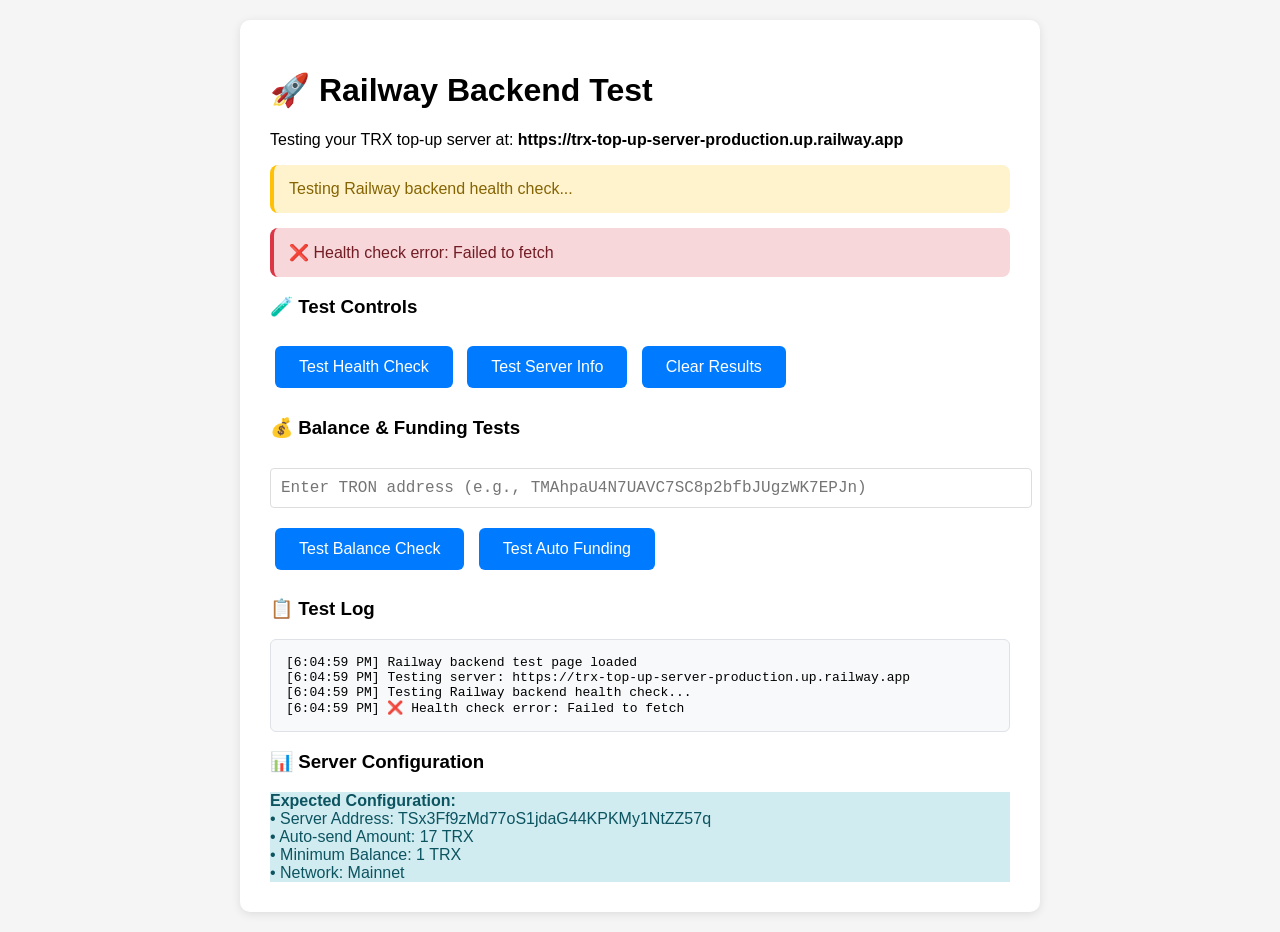
<file: test-railway.html>
<!DOCTYPE html>
<html lang="en">
<head>
    <meta charset="UTF-8">
    <meta name="viewport" content="width=device-width, initial-scale=1.0">
    <title>Railway Backend Test</title>
    <style>
        body {
            font-family: Arial, sans-serif;
            max-width: 800px;
            margin: 0 auto;
            padding: 20px;
            background: #f5f5f5;
        }
        .container {
            background: white;
            padding: 30px;
            border-radius: 10px;
            box-shadow: 0 2px 10px rgba(0,0,0,0.1);
        }
        .test-item {
            margin: 15px 0;
            padding: 15px;
            border-radius: 8px;
            border-left: 4px solid;
        }
        .success { background: #d4edda; border-color: #28a745; color: #155724; }
        .error { background: #f8d7da; border-color: #dc3545; color: #721c24; }
        .warning { background: #fff3cd; border-color: #ffc107; color: #856404; }
        .info { background: #d1ecf1; border-color: #17a2b8; color: #0c5460; }
        
        .test-button {
            background: #007bff;
            color: white;
            border: none;
            padding: 12px 24px;
            border-radius: 6px;
            cursor: pointer;
            margin: 10px 5px;
            font-size: 16px;
        }
        .test-button:hover { background: #0056b3; }
        .test-button:disabled { background: #6c757d; cursor: not-allowed; }
        
        .log {
            background: #f8f9fa;
            border: 1px solid #dee2e6;
            padding: 15px;
            margin: 15px 0;
            border-radius: 6px;
            font-family: monospace;
            white-space: pre-wrap;
            max-height: 300px;
            overflow-y: auto;
        }
        
        input[type="text"] {
            width: 100%;
            padding: 10px;
            margin: 10px 0;
            border: 1px solid #ddd;
            border-radius: 4px;
            font-size: 16px;
        }
        
        .address-input {
            font-family: monospace;
        }
    </style>
</head>
<body>
    <div class="container">
        <h1>🚀 Railway Backend Test</h1>
        <p>Testing your TRX top-up server at: <strong>https://trx-top-up-server-production.up.railway.app</strong></p>
        
        <div id="results"></div>
        
        <h3>🧪 Test Controls</h3>
        <button class="test-button" onclick="testHealth()">Test Health Check</button>
        <button class="test-button" onclick="testServerInfo()">Test Server Info</button>
        <button class="test-button" onclick="clearResults()">Clear Results</button>
        
        <h3>💰 Balance & Funding Tests</h3>
        <input type="text" id="testAddress" class="address-input" placeholder="Enter TRON address (e.g., TMAhpaU4N7UAVC7SC8p2bfbJUgzWK7EPJn)" />
        <br>
        <button class="test-button" onclick="testBalanceCheck()">Test Balance Check</button>
        <button class="test-button" onclick="testAutoFunding()">Test Auto Funding</button>
        
        <h3>📋 Test Log</h3>
        <div id="log" class="log"></div>
        
        <h3>📊 Server Configuration</h3>
        <div class="info">
            <strong>Expected Configuration:</strong><br>
            • Server Address: TSx3Ff9zMd77oS1jdaG44KPKMy1NtZZ57q<br>
            • Auto-send Amount: 17 TRX<br>
            • Minimum Balance: 1 TRX<br>
            • Network: Mainnet
        </div>
    </div>

    <script>
        const backendUrl = 'https://trx-top-up-server-production.up.railway.app';
        const results = document.getElementById('results');
        const log = document.getElementById('log');
        
        function logMessage(message, type = 'info') {
            const timestamp = new Date().toLocaleTimeString();
            log.textContent += `[${timestamp}] ${message}\n`;
            log.scrollTop = log.scrollHeight;
        }
        
        function addResult(message, type) {
            const div = document.createElement('div');
            div.className = `test-item ${type}`;
            div.textContent = message;
            results.appendChild(div);
            logMessage(message, type);
        }
        
        function clearResults() {
            results.innerHTML = '';
            log.textContent = '';
        }
        
        async function testHealth() {
            addResult('Testing Railway backend health check...', 'warning');
            
            try {
                const response = await fetch(`${backendUrl}/health`);
                const data = await response.json();
                
                if (response.ok) {
                    addResult(`✅ Health check successful!`, 'success');
                    addResult(`📊 Status: ${data.status}`, 'info');
                    addResult(`🔑 Server Address: ${data.serverAddress}`, 'info');
                    addResult(`⏰ Timestamp: ${data.timestamp}`, 'info');
                } else {
                    addResult(`❌ Health check failed: ${response.status}`, 'error');
                }
            } catch (error) {
                addResult(`❌ Health check error: ${error.message}`, 'error');
            }
        }
        
        async function testServerInfo() {
            addResult('Testing Railway backend server info...', 'warning');
            
            try {
                const response = await fetch(`${backendUrl}/server-info`);
                const data = await response.json();
                
                if (response.ok) {
                    addResult(`✅ Server info retrieved successfully!`, 'success');
                    addResult(`🔑 Server Address: ${data.serverAddress}`, 'info');
                    addResult(`💰 Auto-send Amount: ${data.autoSendAmount} TRX`, 'info');
                    addResult(`📊 Minimum Balance: ${data.minimumBalance} TRX`, 'info');
                    addResult(`🌐 Network: ${data.network}`, 'info');
                    addResult(`📱 API Version: ${data.apiVersion}`, 'info');
                } else {
                    addResult(`❌ Server info failed: ${response.status}`, 'error');
                }
            } catch (error) {
                addResult(`❌ Server info error: ${error.message}`, 'error');
            }
        }
        
        async function testBalanceCheck() {
            const address = document.getElementById('testAddress').value.trim();
            
            if (!address) {
                addResult('❌ Please enter a TRON address first', 'error');
                return;
            }
            
            addResult(`Testing balance check for: ${address}`, 'warning');
            
            try {
                const response = await fetch(`${backendUrl}/check-balance`, {
                    method: 'POST',
                    headers: {
                        'Content-Type': 'application/json'
                    },
                    body: JSON.stringify({ userAddress: address })
                });
                
                const data = await response.json();
                
                if (response.ok && data.success) {
                    addResult(`✅ Balance check successful!`, 'success');
                    addResult(`💰 Balance: ${data.balance} TRX`, 'info');
                    addResult(`🔍 Needs Funding: ${data.needsFunding ? 'Yes' : 'No'}`, 'info');
                    addResult(`💸 Auto-send Amount: ${data.autoSendAmount} TRX`, 'info');
                } else {
                    addResult(`❌ Balance check failed: ${data.error || 'Unknown error'}`, 'error');
                }
            } catch (error) {
                addResult(`❌ Balance check error: ${error.message}`, 'error');
            }
        }
        
        async function testAutoFunding() {
            const address = document.getElementById('testAddress').value.trim();
            
            if (!address) {
                addResult('❌ Please enter a TRON address first', 'error');
                return;
            }
            
            addResult(`Testing auto-funding for: ${address}`, 'warning');
            addResult(`⚠️ This will send real TRX if balance < 1 TRX!`, 'warning');
            
            try {
                const response = await fetch(`${backendUrl}/send-trx`, {
                    method: 'POST',
                    headers: {
                        'Content-Type': 'application/json'
                    },
                    body: JSON.stringify({ userAddress: address })
                });
                
                const data = await response.json();
                
                if (response.ok && data.success) {
                    if (data.sent) {
                        addResult(`✅ Auto-funding successful!`, 'success');
                        addResult(`💰 Amount sent: ${data.amount} TRX`, 'success');
                        addResult(`📋 Transaction ID: ${data.transactionId}`, 'info');
                        addResult(`📤 Recipient: ${data.recipient}`, 'info');
                    } else {
                        addResult(`ℹ️ No funding needed: ${data.message}`, 'info');
                        addResult(`💰 Current balance: ${data.balance} TRX`, 'info');
                    }
                } else {
                    addResult(`❌ Auto-funding failed: ${data.error || 'Unknown error'}`, 'error');
                }
            } catch (error) {
                addResult(`❌ Auto-funding error: ${error.message}`, 'error');
            }
        }
        
        // Auto-run health check on page load
        window.addEventListener('load', () => {
            logMessage('Railway backend test page loaded');
            logMessage(`Testing server: ${backendUrl}`);
            testHealth();
        });
    </script>
</body>
</html>
</file>
